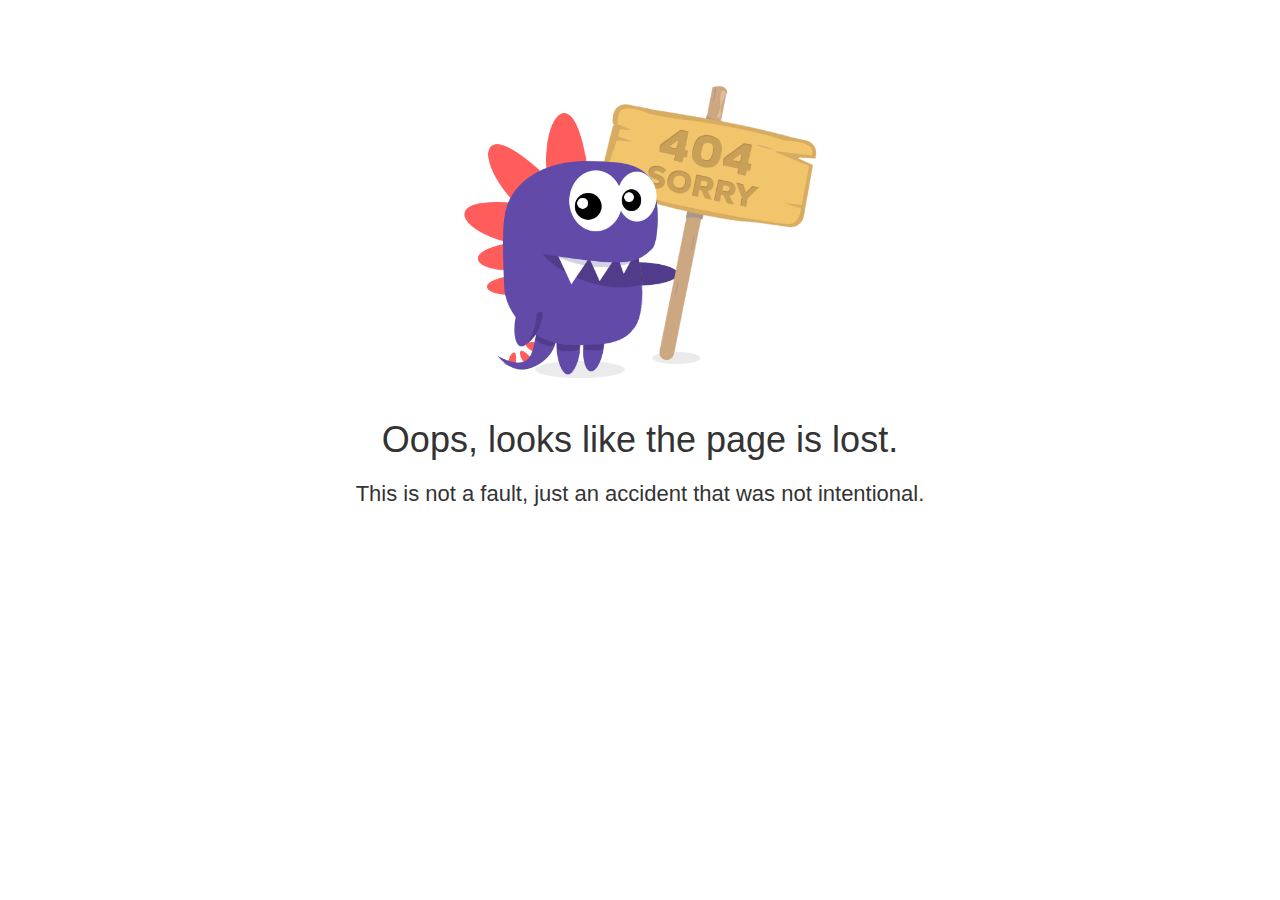
<file: background_whats.html>
<!DOCTYPE html><html lang="en-us" prefix="content: http://purl.org/rss/1.0/modules/content/ dc: http://purl.org/dc/terms/ foaf: http://xmlns.com/foaf/0.1/ og: http://ogp.me/ns# rdfs: http://www.w3.org/2000/01/rdf-schema# sioc: http://rdfs.org/sioc/ns# sioct: http://rdfs.org/sioc/types# skos: http://www.w3.org/2004/02/skos/core# xsd: http://www.w3.org/2001/XMLSchema#"><head>
    <meta http-equiv="Content-Type" content="text/html; charset=UTF-8">
    <style type="text/css">
        @charset "UTF-8";
        [ng\:cloak],
        [ng-cloak],
        [data-ng-cloak],
        [x-ng-cloak],
        .ng-cloak,
        .x-ng-cloak,
        .ng-hide:not(.ng-hide-animate) {
            display: none !important;
        }

        ng\:form {
            display: block;
        }

        .ng-animate-shim {
            visibility: hidden;
        }

        .ng-anchor {
            position: absolute;
        }
    </style>
    <meta http-equiv="X-UA-Compatible" content="IE=edge">
    <meta name="viewport" content="width=device-width, initial-scale=1">
    <title>Oops, something lost</title>
    <meta name="description" content="Oops, looks like the page is lost. Start your website on the cheap.">
    <link media="all" rel="stylesheet" href="css/style.css">
    <link rel="stylesheet" href="css/bootstrap.min.css">
    <link href="https://fonts.googleapis.com/css?family=Open+Sans:300,300i,400,400i,600,600i,700,700i,800,800i" rel="stylesheet">

    <script>
        (function(i,s,o,g,r,a,m){i['GoogleAnalyticsObject']=r;i[r]=i[r]||function(){
                (i[r].q=i[r].q||[]).push(arguments)},i[r].l=1*new Date();a=s.createElement(o),
            m=s.getElementsByTagName(o)[0];a.async=1;a.src=g;m.parentNode.insertBefore(a,m)
        })(window,document,'script','https://www.google-analytics.com/analytics.js','ga');

        ga('create', 'UA-26575989-46', 'auto');
        ga('send', 'pageview');

    </script>
</head>

<body>

    <div class="error" id="error">
            <div class="container">
                <div class="content centered"><img style="width:500px;" src="images/something-lost.png">
                    <h1>Oops, looks like the page is lost.</h1>
                    <p style="font-size:22px;" class="sub-header text-block-narrow">This is not a fault, just an accident that was not intentional.</p>
                </div>
        </div>



</div></body></html>
</file>
<file: css/style.css>
html {
    width: 100%;
    overflow-x: hidden;
    height: 100%
}

body {
    font-family: 'Open Sans', sans-serif;
    color: #333;
    height: 100%;
}


.content {
    padding: 65px 0 65px 0;
    position: relative;
}

.introduction {
    margin-bottom: 45px;
}

p {
    margin: 0 0 20px;
    font-size: 18px;
    line-height: 28px;
    font-weight: 300;
}

p.large {
    font-size: 20px;
    line-height: 30px;
    font-weight: 300;
    margin-bottom: 55px;
}

span.underline {
    text-decoration: underline;
}

a {
    cursor: pointer;
    -webkit-transition: all .3s ease-in-out;
    -moz-transition: all .3s ease-in-out;
    -ms-transition: all .3s ease-in-out;
    -o-transition: all .3s ease-in-out;
    transition: all .3s ease-in-out;
}

b {
    font-weight: 700;
}

img {
    max-width: 100%;
}

.h1,
.h2,
.h3,
.h4,
.h5,
.h6,
h1,
h2,
h3,
h4,
h5,
h6 {
    font-family: inherit;
    font-weight: 400!important;
    line-height: 1.1;
    color: inherit;
}

h1 {
    font-size: 48px;
}

h2 {
    text-align: center;
    margin-bottom: 35px;
    font-size: 36px;
}

h2.section-title {
    line-height: 42px;
    max-width: 800px;
    margin: 0 auto;
    margin-bottom: 35px;
}

h3 {
    margin-bottom: 25px;
    margin-top: 35px;
    font-weight:300;
}

h4 {
    font-size: 22px;
    font-weight: 600;
    margin-bottom: 18px;
}

h5 {
    text-transform: uppercase;
    font-weight: 600;
    font-size: 18px;
}

.clear {
    clear: both;
}

.cta_btn {
    margin: 35px 0;
}

.cta_btn a {
    cursor: pointer;
    text-decoration: none;
    font-size: 24px;
    background: #ff4546;
    padding: 15px 35px;
    color: #fff;
    border-radius: 5px;
    font-weight: 400;
    display: inline-block;
}

.cta_btn a:hover,
.cta_btn a:focus,
.cta_btn a:active{
    background: #ff5f5f;
    text-decoration:none;
    color:#fff;
}

@media(max-width:998px){
    .cta_btn a {
        cursor: pointer;
        text-decoration: none;
        font-size: 22px;
        background: #ff4546;
        padding: 15px 15px;
        color: #fff;
        border-radius: 5px;
        font-weight: 400;
        display: inline-block;
    }
}

tbody tr td {
    padding: 10px 0
}

.text-block-narrow {
    max-width: 800px;
    margin: 0 auto;
    text-align: center;
    margin-top: 20px;
    margin-bottom: 10px
}

.centered,
p.large.centered {
    text-align: center;
}

.text-block ul,
.text-block-narrow ul {
    list-style-type: none;
}

.text-block ul li,
.text-block-narrow ul li {
    margin: 0 0 18px;
    font-size: 18px;
    line-height: 26px;
    font-weight: 300;
    text-align: left;
}

.text-block ul li::before,
.text-block-narrow ul li::before {
    content: "\f00c";
    font-family: Fontawesome;
    font-weight: 400;
    font-size: 20px;
    margin-left: -35px;
    padding-right: 10px;
    opacity: .85;
    text-rendering: optimizeLegibility;
    -webkit-font-smoothing: antialiased;
    -moz-osx-font-smoothing: grayscale;
    -webkit-text-stroke: 2px #fff;
}


.section-grey .text-block ul li::before,
.section-grey .text-block-narrow ul li::before {
    -webkit-text-stroke: 2px #f7f7f7;
}

.section-purple .text-block ul li::before,
.section-purple .text-block-narrow ul li::before {
    -webkit-text-stroke: 2px #6747c7;
}

.section-grey{
    background:#f7f7f7;
    }

@media (min-width: 768px) {
    .error{
        padding-bottom:150px;
    }
    .footer.static {
        position:fixed!important;
        bottom:0!important;
    }
}

@media (max-width: 768px) {
    .footer.static .cta_btn {
        left: auto !important;
        top: auto !important;
        transform: inherit !important;
        margin: 0;
    }
}


.footer.static {
    background-color: #6747c7;
    overflow: hidden;
    padding: 0;
    text-align: left;
    z-index: 6;
    width:100%;
    height:150px;
    bottom: 0;
    position: relative;
}

.arrow__bg {
    background-color: #5435b0;
    min-height: 100%;
    position: absolute;
    left: 0;
    width: 57%;
}
.arrow__bg::after {
    border-bottom: 75px solid transparent;
    border-left: 50px solid #5435b0;
    border-top: 75px solid transparent;
    bottom: 0;
    content: " ";
    display: block;
    height: 150px;
    position: absolute;
    top: 0;
    width: 0;
    right: -49px;
}

@media (max-width: 768px) {
    .footer.static {
        height:auto;
    }
    .arrow__bg {
       display:none;
    }
}

.footer.static .content {
    text-align: left;
    color: #fff;
    padding: 15px 0 15px 0;
    position: relative;
}

.footer.static h2{
    text-align:left;
    margin-bottom:20px;
}

.footer.static .content ul{
    padding:0;
}

.footer.static .content ul li{
    display:inline-block;
    font-size:16px;
    list-style-type:none;
    color: #fff;
    font-weight: 300;
    padding: 5px 28px 5px 0;
    vertical-align: middle;
}

.footer.static .cta_btn{
    left: auto;
    top: 50%;
    -webkit-transform: translateY(50%);
    transform: translateY(50%);
    margin:0;
}
</file>
